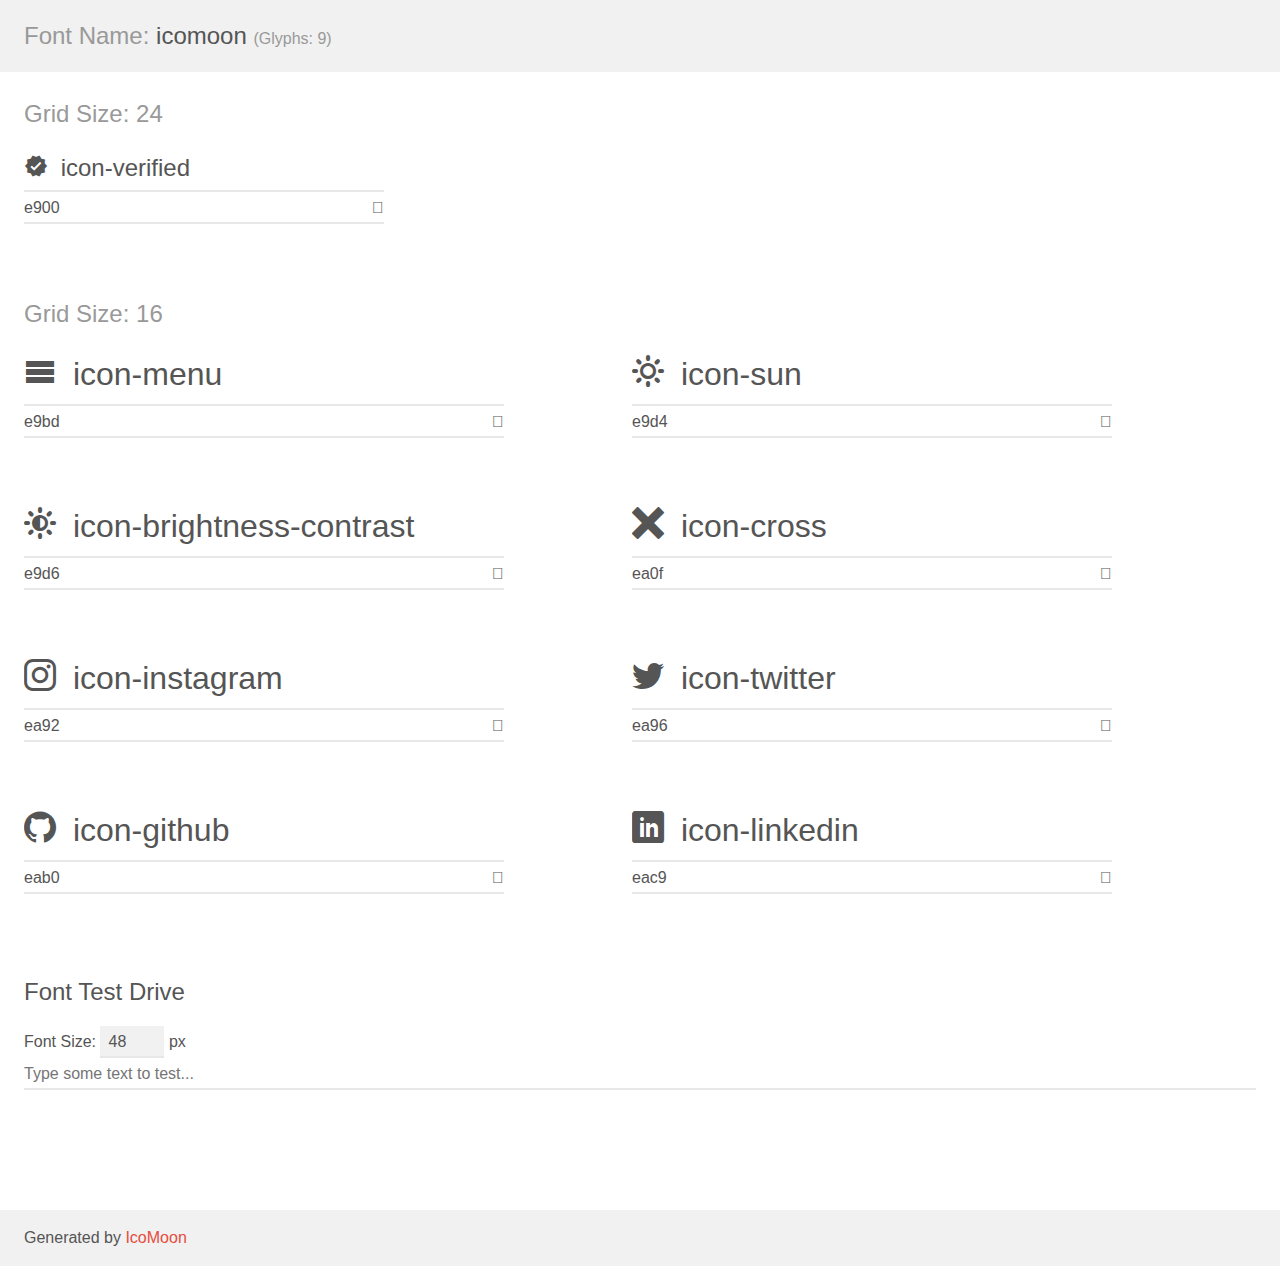
<file: Portfolio/public/demo.html>
<!doctype html>
<html>
<head>
    <meta charset="utf-8">
    <title>IcoMoon Demo</title>
    <meta name="description" content="An Icon Font Generated By IcoMoon.io">
    <meta name="viewport" content="width=device-width, initial-scale=1">
    <link rel="stylesheet" href="demo-files/demo.css">
    <link rel="stylesheet" href="style.css"></head>
<body>
    <div class="bgc1 clearfix">
        <h1 class="mhmm mvm"><span class="fgc1">Font Name:</span> icomoon <small class="fgc1">(Glyphs:&nbsp;9)</small></h1>
    </div>
    <div class="clearfix mhl ptl">
        <h1 class="mvm mtn fgc1">Grid Size: 24</h1>
        <div class="glyph fs1">
            <div class="clearfix bshadow0 pbs">
                <span class="icon-verified"></span>
                <span class="mls"> icon-verified</span>
            </div>
            <fieldset class="fs0 size1of1 clearfix hidden-false">
                <input type="text" readonly value="e900" class="unit size1of2" />
                <input type="text" maxlength="1" readonly value="&#xe900;" class="unitRight size1of2 talign-right" />
            </fieldset>
            <div class="fs0 bshadow0 clearfix hidden-true">
                <span class="unit pvs fgc1">liga: </span>
                <input type="text" readonly value="" class="liga unitRight" />
            </div>
        </div>
    </div>
    <div class="clearfix mhl ptl">
        <h1 class="mvm mtn fgc1">Grid Size: 16</h1>
        <div class="glyph fs2">
            <div class="clearfix bshadow0 pbs">
                <span class="icon-menu"></span>
                <span class="mls"> icon-menu</span>
            </div>
            <fieldset class="fs0 size1of1 clearfix hidden-false">
                <input type="text" readonly value="e9bd" class="unit size1of2" />
                <input type="text" maxlength="1" readonly value="&#xe9bd;" class="unitRight size1of2 talign-right" />
            </fieldset>
            <div class="fs0 bshadow0 clearfix hidden-true">
                <span class="unit pvs fgc1">liga: </span>
                <input type="text" readonly value="menu, list3" class="liga unitRight" />
            </div>
        </div>
        <div class="glyph fs2">
            <div class="clearfix bshadow0 pbs">
                <span class="icon-sun"></span>
                <span class="mls"> icon-sun</span>
            </div>
            <fieldset class="fs0 size1of1 clearfix hidden-false">
                <input type="text" readonly value="e9d4" class="unit size1of2" />
                <input type="text" maxlength="1" readonly value="&#xe9d4;" class="unitRight size1of2 talign-right" />
            </fieldset>
            <div class="fs0 bshadow0 clearfix hidden-true">
                <span class="unit pvs fgc1">liga: </span>
                <input type="text" readonly value="sun, weather2" class="liga unitRight" />
            </div>
        </div>
        <div class="glyph fs2">
            <div class="clearfix bshadow0 pbs">
                <span class="icon-brightness-contrast"></span>
                <span class="mls"> icon-brightness-contrast</span>
            </div>
            <fieldset class="fs0 size1of1 clearfix hidden-false">
                <input type="text" readonly value="e9d6" class="unit size1of2" />
                <input type="text" maxlength="1" readonly value="&#xe9d6;" class="unitRight size1of2 talign-right" />
            </fieldset>
            <div class="fs0 bshadow0 clearfix hidden-true">
                <span class="unit pvs fgc1">liga: </span>
                <input type="text" readonly value="brightness-contrast" class="liga unitRight" />
            </div>
        </div>
        <div class="glyph fs2">
            <div class="clearfix bshadow0 pbs">
                <span class="icon-cross"></span>
                <span class="mls"> icon-cross</span>
            </div>
            <fieldset class="fs0 size1of1 clearfix hidden-false">
                <input type="text" readonly value="ea0f" class="unit size1of2" />
                <input type="text" maxlength="1" readonly value="&#xea0f;" class="unitRight size1of2 talign-right" />
            </fieldset>
            <div class="fs0 bshadow0 clearfix hidden-true">
                <span class="unit pvs fgc1">liga: </span>
                <input type="text" readonly value="cross, cancel" class="liga unitRight" />
            </div>
        </div>
        <div class="glyph fs2">
            <div class="clearfix bshadow0 pbs">
                <span class="icon-instagram"></span>
                <span class="mls"> icon-instagram</span>
            </div>
            <fieldset class="fs0 size1of1 clearfix hidden-false">
                <input type="text" readonly value="ea92" class="unit size1of2" />
                <input type="text" maxlength="1" readonly value="&#xea92;" class="unitRight size1of2 talign-right" />
            </fieldset>
            <div class="fs0 bshadow0 clearfix hidden-true">
                <span class="unit pvs fgc1">liga: </span>
                <input type="text" readonly value="instagram, brand12" class="liga unitRight" />
            </div>
        </div>
        <div class="glyph fs2">
            <div class="clearfix bshadow0 pbs">
                <span class="icon-twitter"></span>
                <span class="mls"> icon-twitter</span>
            </div>
            <fieldset class="fs0 size1of1 clearfix hidden-false">
                <input type="text" readonly value="ea96" class="unit size1of2" />
                <input type="text" maxlength="1" readonly value="&#xea96;" class="unitRight size1of2 talign-right" />
            </fieldset>
            <div class="fs0 bshadow0 clearfix hidden-true">
                <span class="unit pvs fgc1">liga: </span>
                <input type="text" readonly value="twitter, brand16" class="liga unitRight" />
            </div>
        </div>
        <div class="glyph fs2">
            <div class="clearfix bshadow0 pbs">
                <span class="icon-github"></span>
                <span class="mls"> icon-github</span>
            </div>
            <fieldset class="fs0 size1of1 clearfix hidden-false">
                <input type="text" readonly value="eab0" class="unit size1of2" />
                <input type="text" maxlength="1" readonly value="&#xeab0;" class="unitRight size1of2 talign-right" />
            </fieldset>
            <div class="fs0 bshadow0 clearfix hidden-true">
                <span class="unit pvs fgc1">liga: </span>
                <input type="text" readonly value="github, brand40" class="liga unitRight" />
            </div>
        </div>
        <div class="glyph fs2">
            <div class="clearfix bshadow0 pbs">
                <span class="icon-linkedin"></span>
                <span class="mls"> icon-linkedin</span>
            </div>
            <fieldset class="fs0 size1of1 clearfix hidden-false">
                <input type="text" readonly value="eac9" class="unit size1of2" />
                <input type="text" maxlength="1" readonly value="&#xeac9;" class="unitRight size1of2 talign-right" />
            </fieldset>
            <div class="fs0 bshadow0 clearfix hidden-true">
                <span class="unit pvs fgc1">liga: </span>
                <input type="text" readonly value="linkedin, brand64" class="liga unitRight" />
            </div>
        </div>
    </div>

    <!--[if gt IE 8]><!-->
    <div class="mhl clearfix mbl">
        <h1>Font Test Drive</h1>
        <label>
            Font Size: <input id="fontSize" type="number" class="textbox0 mbm"
            min="8" value="48" />
            px
        </label>
        <input id="testText" type="text" class="phl size1of1 mvl"
        placeholder="Type some text to test..." value=""/>
        <div id="testDrive" class="icon-" style="font-family: icomoon">&nbsp;
        </div>
    </div>
    <!--<![endif]-->
    <div class="bgc1 clearfix">
        <p class="mhl">Generated by <a href="https://icomoon.io/app">IcoMoon</a></p>
    </div>

    <script src="demo-files/demo.js"></script>
</body>
</html>
</file>
<file: Portfolio/public/demo-files/demo.css>
body {
  padding: 0;
  margin: 0;
  font-family: sans-serif;
  font-size: 1em;
  line-height: 1.5;
  color: #555;
  background: #fff;
}
h1 {
  font-size: 1.5em;
  font-weight: normal;
}
small {
  font-size: .66666667em;
}
a {
  color: #e74c3c;
  text-decoration: none;
}
a:hover, a:focus {
  box-shadow: 0 1px #e74c3c;
}
.bshadow0, input {
  box-shadow: inset 0 -2px #e7e7e7;
}
input:hover {
  box-shadow: inset 0 -2px #ccc;
}
input, fieldset {
  font-family: sans-serif;
  font-size: 1em;
  margin: 0;
  padding: 0;
  border: 0;
}
input {
  color: inherit;
  line-height: 1.5;
  height: 1.5em;
  padding: .25em 0;
}
input:focus {
  outline: none;
  box-shadow: inset 0 -2px #449fdb;
}
.glyph {
  font-size: 16px;
  width: 15em;
  padding-bottom: 1em;
  margin-right: 4em;
  margin-bottom: 1em;
  float: left;
  overflow: hidden;
}
.liga {
  width: 80%;
  width: calc(100% - 2.5em);
}
.talign-right {
  text-align: right;
}
.talign-center {
  text-align: center;
}
.bgc1 {
  background: #f1f1f1;
}
.fgc1 {
  color: #999;
}
.fgc0 {
  color: #000;
}
p {
  margin-top: 1em;
  margin-bottom: 1em;
}
.mvm {
  margin-top: .75em;
  margin-bottom: .75em;
}
.mtn {
  margin-top: 0;
}
.mtl, .mal {
  margin-top: 1.5em;
}
.mbl, .mal {
  margin-bottom: 1.5em;
}
.mal, .mhl {
  margin-left: 1.5em;
  margin-right: 1.5em;
}
.mhmm {
  margin-left: 1em;
  margin-right: 1em;
}
.mls {
  margin-left: .25em;
}
.ptl {
  padding-top: 1.5em;
}
.pbs, .pvs {
  padding-bottom: .25em;
}
.pvs, .pts {
  padding-top: .25em;
}
.unit {
  float: left;
}
.unitRight {
  float: right;
}
.size1of2 {
  width: 50%;
}
.size1of1 {
  width: 100%;
}
.clearfix:before, .clearfix:after {
  content: " ";
  display: table;
}
.clearfix:after {
  clear: both;
}
.hidden-true {
  display: none;
}
.textbox0 {
  width: 3em;
  background: #f1f1f1;
  padding: .25em .5em;
  line-height: 1.5;
  height: 1.5em;
}
#testDrive {
  display: block;
  padding-top: 24px;
  line-height: 1.5;
}
.fs0 {
  font-size: 16px;
}
.fs1 {
  font-size: 24px;
}
.fs2 {
  font-size: 32px;
}
</file>
<file: Portfolio/public/style.css>
@font-face {
  font-family: 'icomoon';
  src:  url('fonts/icomoon.eot?kduhv1');
  src:  url('fonts/icomoon.eot?kduhv1#iefix') format('embedded-opentype'),
    url('fonts/icomoon.ttf?kduhv1') format('truetype'),
    url('fonts/icomoon.woff?kduhv1') format('woff'),
    url('fonts/icomoon.svg?kduhv1#icomoon') format('svg');
  font-weight: normal;
  font-style: normal;
  font-display: block;
}

[class^="icon-"], [class*=" icon-"] {
  /* use !important to prevent issues with browser extensions that change fonts */
  font-family: 'icomoon' !important;
  speak: never;
  font-style: normal;
  font-weight: normal;
  font-variant: normal;
  text-transform: none;
  line-height: 1;

  /* Better Font Rendering =========== */
  -webkit-font-smoothing: antialiased;
  -moz-osx-font-smoothing: grayscale;
}

.icon-verified:before {
  content: "\e900";
}
.icon-menu:before {
  content: "\e9bd";
}
.icon-sun:before {
  content: "\e9d4";
}
.icon-brightness-contrast:before {
  content: "\e9d6";
}
.icon-cross:before {
  content: "\ea0f";
}
.icon-instagram:before {
  content: "\ea92";
}
.icon-twitter:before {
  content: "\ea96";
}
.icon-github:before {
  content: "\eab0";
}
.icon-linkedin:before {
  content: "\eac9";
}
</file>
